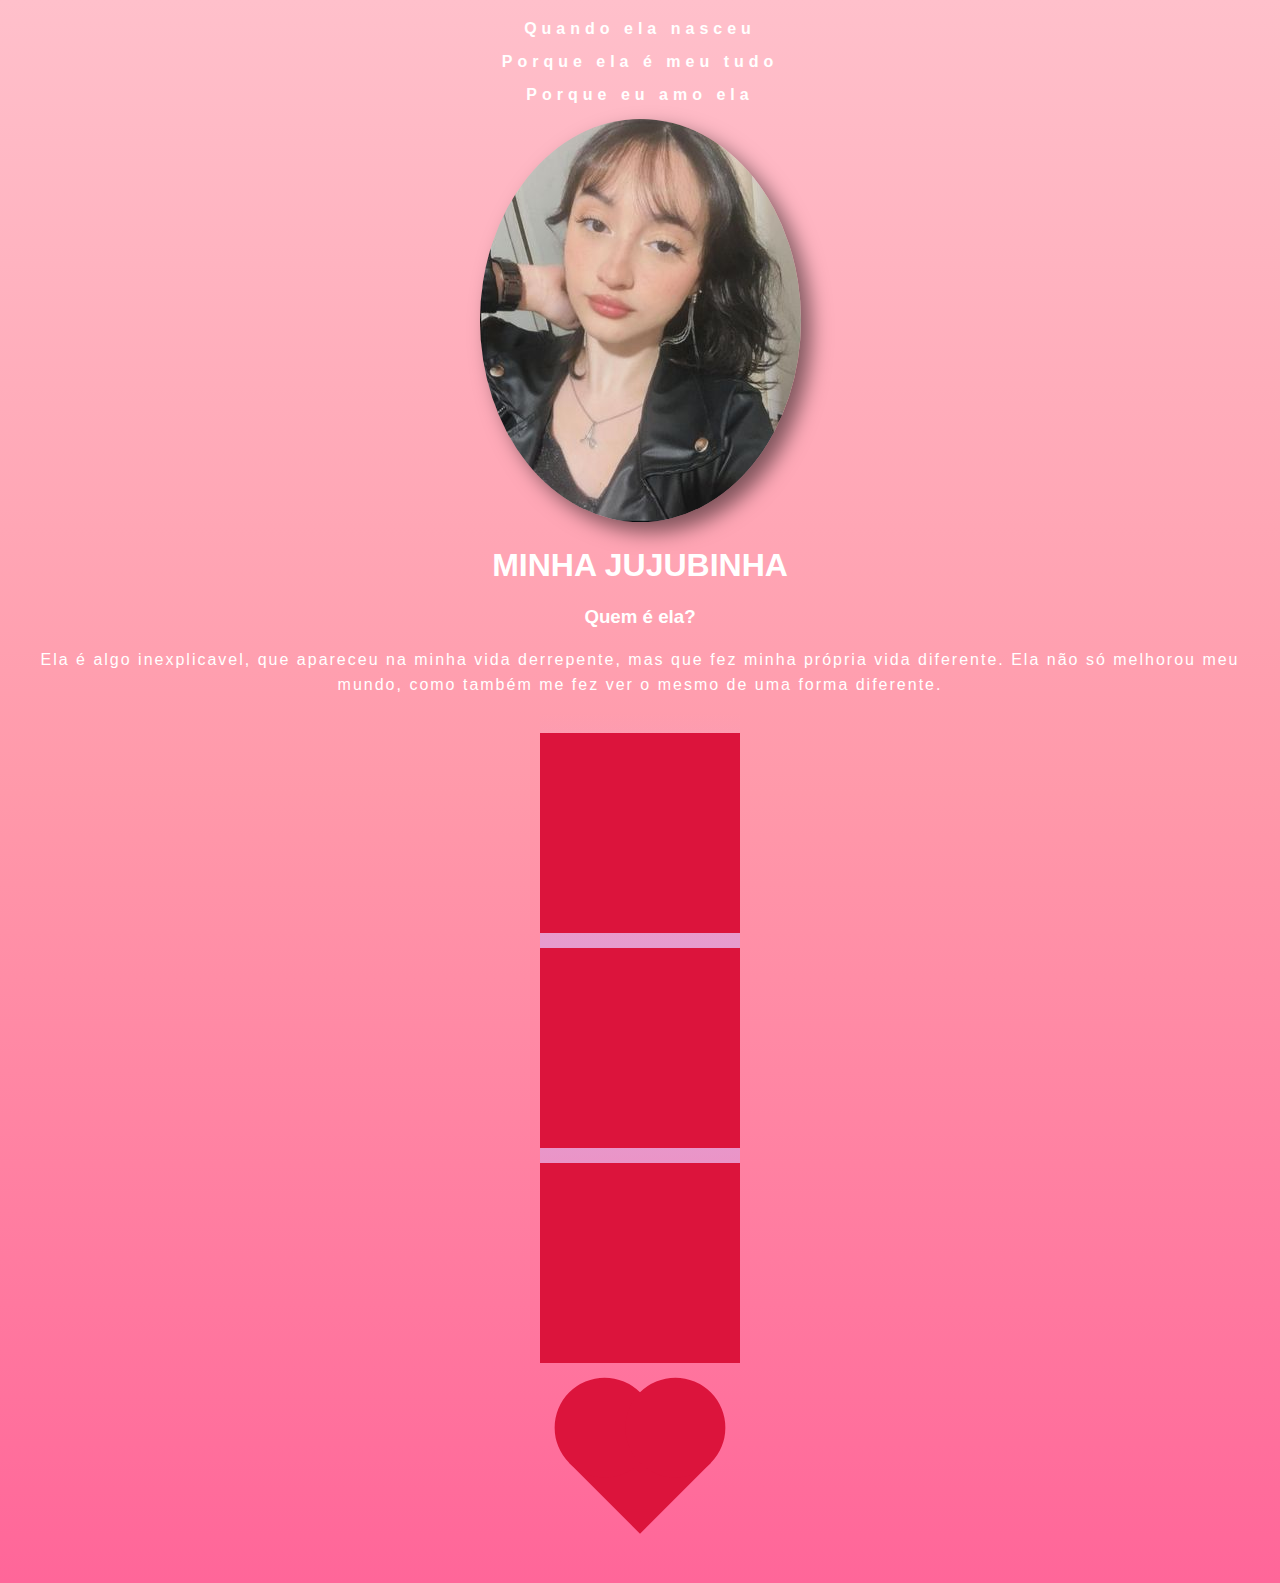
<file: index.html>
<!DOCTYPE html>
<html lang="en">

<head>
    <meta charset="UTF-8">
    <meta name="viewport" content="width=device-width, initial-scale=1.0">
    <title>Quem é ela?</title>
    <link rel="stylesheet" href="index.css">


</head>

<body>
    <nav>
        <ul>
            <li>
                <a href="birthday.html"> Quando ela nasceu</a>
            </li>
            <li>
                <a href="about.html"> Porque ela é meu tudo</a>
            </li>
            <li>
                <a href="#3">Porque eu amo ela</a>
            </li>
        </ul>
    </nav>

    <section>
            <div class="center">
                <img src="./ana.png" title="MINHA JUJUBINHA"></img>
            </div>

            <h1 class="center"> MINHA JUJUBINHA</h1>
            <h3 class="center"> Quem é ela?</h3>
            <p  class="center space" id="3">
                Ela é algo inexplicavel, que apareceu na minha vida derrepente, mas que fez minha própria vida
                diferente. Ela não só melhorou meu mundo, como também me fez ver o mesmo de uma forma diferente.
            </p>
    </section>

    <section class="container">
        <div class="item"></div>
        <div class="item"></div>
        <div class="item"></div>
    </section>

    <div class="heart"></div>
</body>

</html>
</file>
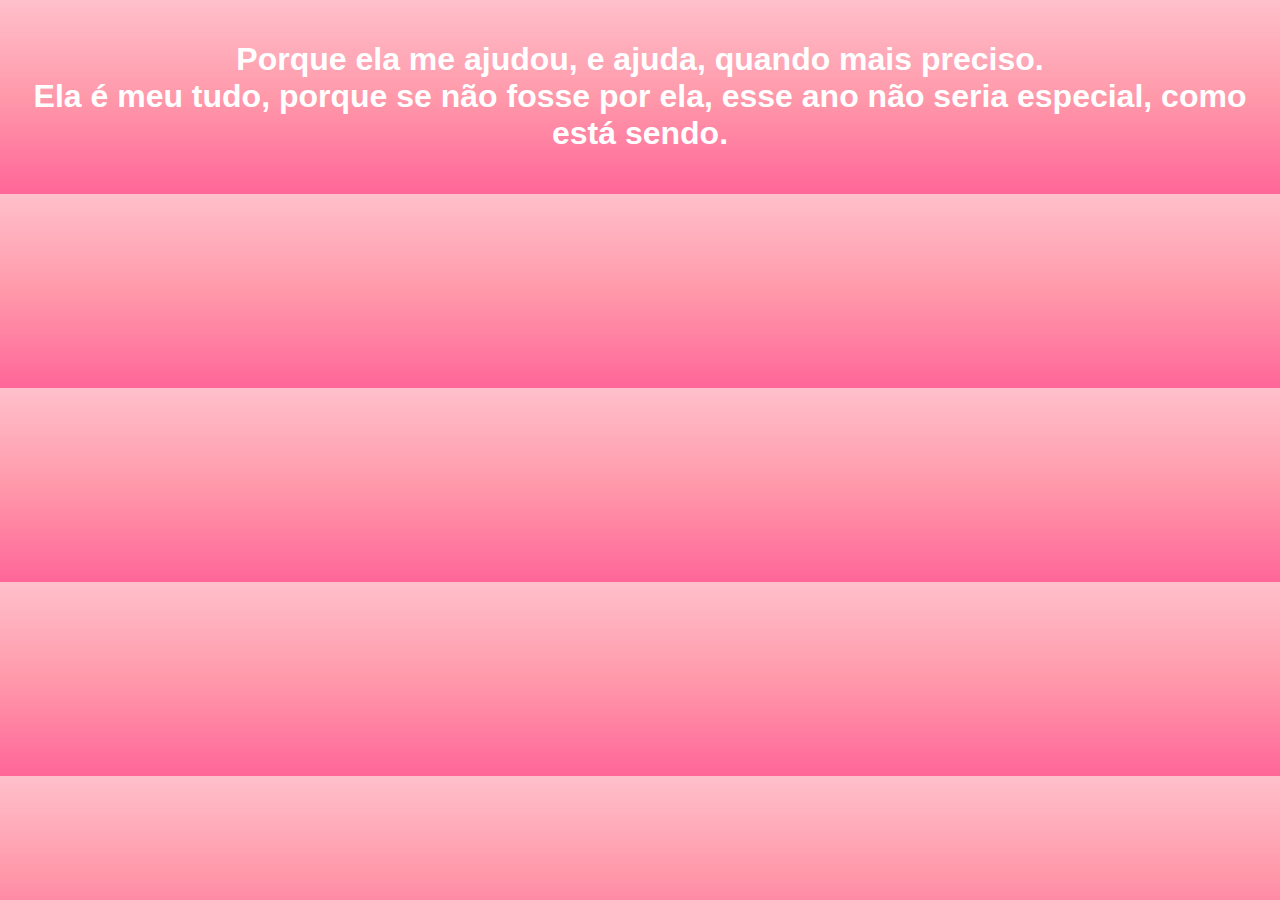
<file: about.html>
<!DOCTYPE html>
<html lang="en">

<head>
    <meta charset="UTF-8">
    <meta name="viewport" content="width=device-width, initial-scale=1.0">
    <title>Aniversário</title>
    <link rel="stylesheet" href="index.css">
</head>

<body>
    <div style="display: flex; justify-content: center; align-items: center; height: 100%;">
        <h1 style="text-align: center;">
            Porque ela me ajudou, e ajuda, quando mais preciso. <br>Ela é meu tudo, porque se não fosse por ela, esse ano
            não seria especial, como está sendo.
        </h1>
    </div>
</body>

</html>
</file>
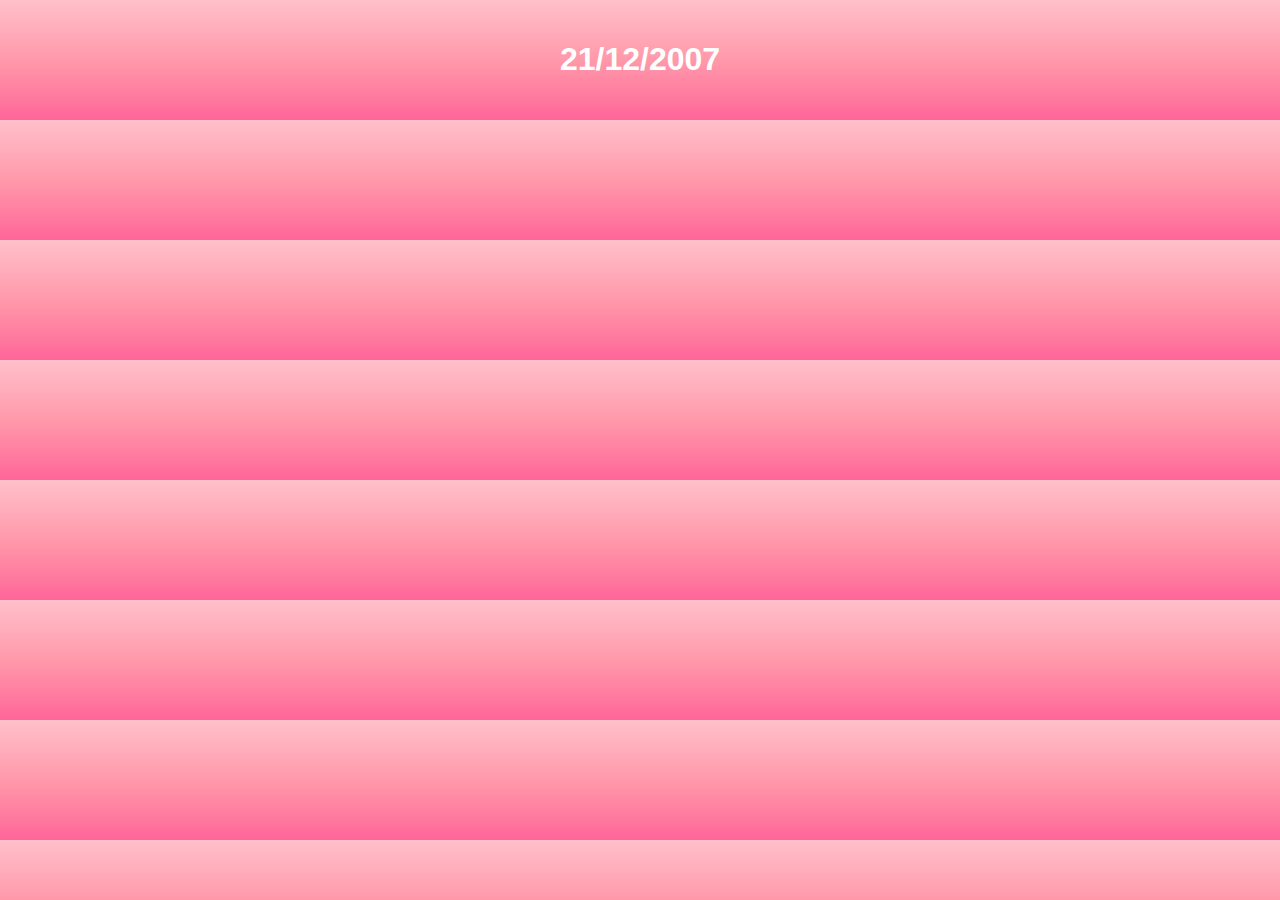
<file: birthday.html>
<!DOCTYPE html>
<html lang="en">
<head>
    <meta charset="UTF-8">
    <meta name="viewport" content="width=device-width, initial-scale=1.0">
    <title>Aniversário</title>
    <link rel="stylesheet" href="index.css">
</head>
<body>
    <h1 style="vertical-align:middle;">21/12/2007</h1>
</body>
</html>
</file>
<file: index.css>
body {
  color: white;
  background: linear-gradient(to bottom, #ffc0cb, #ff99aa, #ff6699);
  font-family: Arial, Helvetica, sans-serif;
  margin: 20px;

  display: flex;
  justify-content: center;
  align-items: center;
  flex-direction: column;
}

html {
  scroll-behavior: smooth;
}

.container {
  padding-top: 20px;
  display: flex;
  background: linear-gradient(to bottom, rgba(221, 160, 221, 0), rgba(221, 160, 221, 1) 50%, rgba(221, 160, 221, 0));
  justify-content: center;
  align-items: center;

  gap: 15px;
  flex-direction: column
}

.item {
  width: 200px;
  height: 200px;
  background-color: crimson;
}


ul {
  list-style-type: none;
  margin: 0;
  padding: 0;
}

li {
  padding-bottom: 15px;
  text-align: center;
  letter-spacing: 5px;
  font-weight: 600;
}

a {
  text-decoration: none;
}

a:hover {
  color: blueviolet;
}

a:link,
a:checked,
a:focus,
a:visited,
a:checked {
  color: #FFF;
}

img {
  border-radius: 50%;
  box-shadow: 10px 10px 20px rgba(0, 0, 0, 0.5);
}

.center {
  text-align: center;
}

.space {
  letter-spacing: 2px;
  line-height: 25px;
}


.heart {
  position: relative;
  width: 100px;
  height: 100px;
  background-color: crimson;
  transform: rotate(-45deg);
  margin: 50px;
}

.heart::before,
.heart::after {
  content: '';
  position: absolute;
  width: 100px;
  height: 100px;
  background-color: crimson;
  border-radius: 50%;
}

.heart::before {
  top: -50px;
  left: 0;
}

.heart::after {
  left: 50px;
  top: 0;
}
</file>
